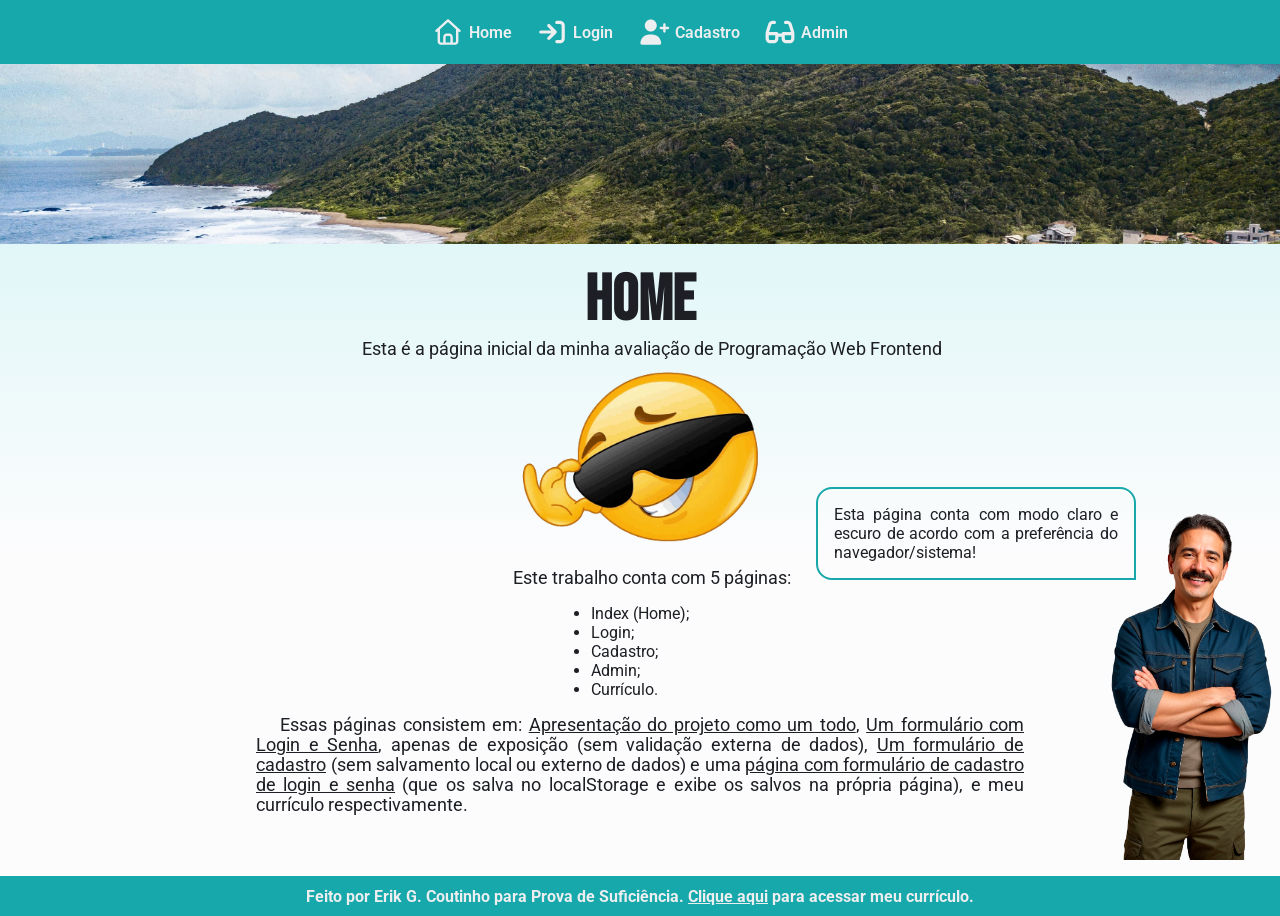
<file: index.html>
<!DOCTYPE html>
<html lang="pt-BR">
<head>
    <meta charset="UTF-8">
    <meta name="viewport" content="width=device-width, initial-scale=1.0">
    <title>Página Principal</title>
    <link rel="stylesheet" href="./style.css">
    <link rel="shortcut icon" href="./public/favicon.ico" type="image/x-icon">
    <script src="./index.js" type="module"></script>
</head>
<body>
    <header>
        <nav>
            <a href="#">
                <svg xmlns="http://www.w3.org/2000/svg" viewBox="0 0 640 640"><!--!Font Awesome Free v7.2.0 by @fontawesome - https://fontawesome.com License - https://fontawesome.com/license/free Copyright 2026 Fonticons, Inc.--><path d="M304 70.1C313.1 61.9 326.9 61.9 336 70.1L568 278.1C577.9 286.9 578.7 302.1 569.8 312C560.9 321.9 545.8 322.7 535.9 313.8L527.9 306.6L527.9 511.9C527.9 547.2 499.2 575.9 463.9 575.9L175.9 575.9C140.6 575.9 111.9 547.2 111.9 511.9L111.9 306.6L103.9 313.8C94 322.6 78.9 321.8 70 312C61.1 302.2 62 287 71.8 278.1L304 70.1zM320 120.2L160 263.7L160 512C160 520.8 167.2 528 176 528L224 528L224 424C224 384.2 256.2 352 296 352L344 352C383.8 352 416 384.2 416 424L416 528L464 528C472.8 528 480 520.8 480 512L480 263.7L320 120.3zM272 528L368 528L368 424C368 410.7 357.3 400 344 400L296 400C282.7 400 272 410.7 272 424L272 528z"/></svg>
                Home
            </a>
            <a href="./pages/login/login.html">
                <svg xmlns="http://www.w3.org/2000/svg" viewBox="0 0 640 640"><!--!Font Awesome Free v7.2.0 by @fontawesome - https://fontawesome.com License - https://fontawesome.com/license/free Copyright 2026 Fonticons, Inc.--><path d="M416 160L480 160C497.7 160 512 174.3 512 192L512 448C512 465.7 497.7 480 480 480L416 480C398.3 480 384 494.3 384 512C384 529.7 398.3 544 416 544L480 544C533 544 576 501 576 448L576 192C576 139 533 96 480 96L416 96C398.3 96 384 110.3 384 128C384 145.7 398.3 160 416 160zM406.6 342.6C419.1 330.1 419.1 309.8 406.6 297.3L278.6 169.3C266.1 156.8 245.8 156.8 233.3 169.3C220.8 181.8 220.8 202.1 233.3 214.6L306.7 288L96 288C78.3 288 64 302.3 64 320C64 337.7 78.3 352 96 352L306.7 352L233.3 425.4C220.8 437.9 220.8 458.2 233.3 470.7C245.8 483.2 266.1 483.2 278.6 470.7L406.6 342.7z"/></svg>
                Login
            </a>
            <a href="./pages/cadastro/cadastro.html">
                <svg xmlns="http://www.w3.org/2000/svg" viewBox="0 0 640 640"><!--!Font Awesome Free v7.2.0 by @fontawesome - https://fontawesome.com License - https://fontawesome.com/license/free Copyright 2026 Fonticons, Inc.--><path d="M285.7 368C384.2 368 464 447.8 464 546.3C464 562.7 450.7 576 434.3 576L77.7 576C61.3 576 48 562.7 48 546.3C48 447.8 127.8 368 226.3 368L285.7 368zM528 144C541.3 144 552 154.7 552 168L552 216L600 216C613.3 216 624 226.7 624 240C624 253.3 613.3 264 600 264L552 264L552 312C552 325.3 541.3 336 528 336C514.7 336 504 325.3 504 312L504 264L456 264C442.7 264 432 253.3 432 240C432 226.7 442.7 216 456 216L504 216L504 168C504 154.7 514.7 144 528 144zM256 312C189.7 312 136 258.3 136 192C136 125.7 189.7 72 256 72C322.3 72 376 125.7 376 192C376 258.3 322.3 312 256 312z"/></svg>
                Cadastro
            </a>
            <a href="./pages/admin/admin.html">
                <svg xmlns="http://www.w3.org/2000/svg" viewBox="0 0 640 640"><!--!Font Awesome Free v7.2.0 by @fontawesome - https://fontawesome.com License - https://fontawesome.com/license/free Copyright 2026 Fonticons, Inc.--><path d="M175.3 160C161.3 160 148.8 169.2 144.7 182.6L102.4 320L256 320C273.7 320 288 334.3 288 352L352 352C352 334.3 366.3 320 384 320L537.6 320L495.3 182.6C491.2 169.2 478.8 160 464.7 160L432 160C414.3 160 400 145.7 400 128C400 110.3 414.3 96 432 96L464.7 96C506.8 96 544.1 123.5 556.5 163.8L601.9 311.3C606 324.5 608 338.2 608 352L608 448C608 501 565 544 512 544L448 544C395 544 352 501 352 448L352 416L288 416L288 448C288 501 245 544 192 544L128 544C75 544 32 501 32 448L32 352C32 338.2 34.1 324.5 38.1 311.3L83.5 163.8C95.9 123.5 133.1 96 175.3 96L208 96C225.7 96 240 110.3 240 128C240 145.7 225.7 160 208 160L175.3 160zM96 384L96 448C96 465.7 110.3 480 128 480L192 480C209.7 480 224 465.7 224 448L224 384L96 384zM512 480C529.7 480 544 465.7 544 448L544 384L416 384L416 448C416 465.7 430.3 480 448 480L512 480z"/></svg>
                Admin
            </a>
        </nav>
    </header>
    <img src="./public/paisagem_pexels.jpg" alt="Paisagem Natural que compõe um belo visual de página" id="landscape">
    <main>
        <h1>Home</h1>
        <p>
            Esta é a página inicial da minha avaliação de Programação Web Frontend
        </p>
        <img src="./public/emoji.webp" alt="Emoji de óculos escuros" id="emoji"/>
        <span id="darkmode_insight">
            Esta página conta com modo claro e escuro de acordo com a
            preferência do navegador/sistema!
        </span>
        <p>
            Este trabalho conta com 5 páginas:
        </p>
        <ul>
            <li>Index (Home);</li>
            <li>Login;</li>
            <li>Cadastro;</li>
            <li>Admin;</li>
            <li>Currículo.</li>
        </ul>
        <p>
            Essas páginas consistem em: <abbr title="Index (home)">Apresentação do projeto como um todo</abbr>, <abbr title="Login">Um formulário com Login e Senha</abbr>,
            apenas de exposição (sem validação externa de dados), <abbr title="Cadastro">Um formulário de cadastro</abbr> (sem salvamento local ou externo de dados) e uma
            <abbr title="Admin">página com formulário de cadastro de login e senha</abbr> (que os salva no localStorage e exibe os salvos na própria página), e meu currículo
            respectivamente.
            
        </p>
    </main>
    <img src="./public/guy_with_arms_crossed.png" alt="Homem de Braços Cruzados" id="guy_with_arms_crossed"/>
    <footer>
        <span>Feito por Erik G. Coutinho para Prova de Suficiência. <a href="./pages/curriculo/curriculo.html">Clique aqui</a> para acessar meu currículo.</span>
    </footer>
</body>
</html>
</file>
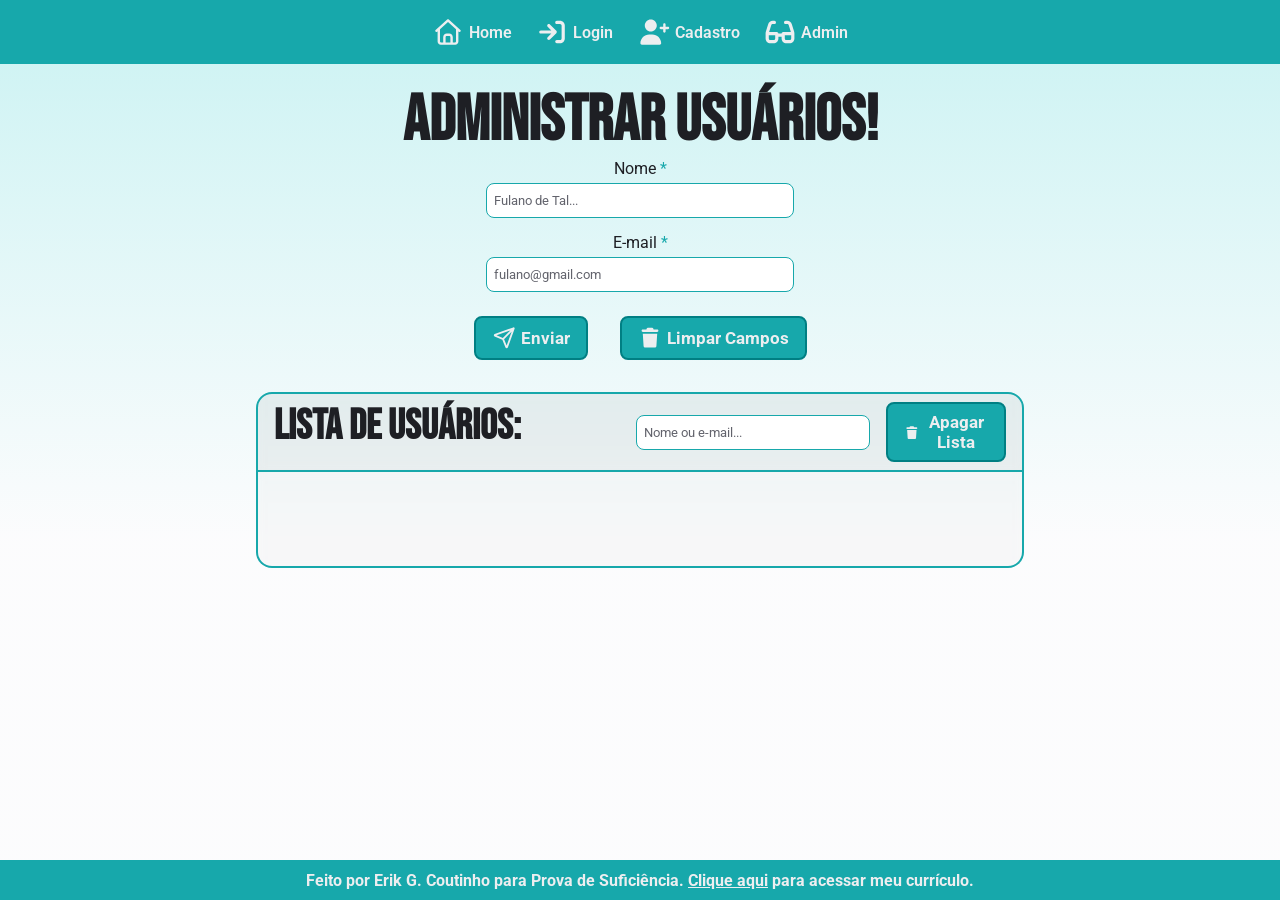
<file: pages/admin/admin.html>
<!DOCTYPE html>
<html lang="pt-BR">
<head>
    <meta charset="UTF-8">
    <meta name="viewport" content="width=device-width, initial-scale=1.0">
    <title>Admin</title>
    <link rel="stylesheet" href="./admin.css">
    <link rel="shortcut icon" href="../../public/favicon.ico" type="image/x-icon">
    <script type="module" src="./admin.js" defer></script>
</head>
<body>
    <header>
        <nav>
            <a href="../../index.html">
                <svg xmlns="http://www.w3.org/2000/svg" viewBox="0 0 640 640"><!--!Font Awesome Free v7.2.0 by @fontawesome - https://fontawesome.com License - https://fontawesome.com/license/free Copyright 2026 Fonticons, Inc.--><path d="M304 70.1C313.1 61.9 326.9 61.9 336 70.1L568 278.1C577.9 286.9 578.7 302.1 569.8 312C560.9 321.9 545.8 322.7 535.9 313.8L527.9 306.6L527.9 511.9C527.9 547.2 499.2 575.9 463.9 575.9L175.9 575.9C140.6 575.9 111.9 547.2 111.9 511.9L111.9 306.6L103.9 313.8C94 322.6 78.9 321.8 70 312C61.1 302.2 62 287 71.8 278.1L304 70.1zM320 120.2L160 263.7L160 512C160 520.8 167.2 528 176 528L224 528L224 424C224 384.2 256.2 352 296 352L344 352C383.8 352 416 384.2 416 424L416 528L464 528C472.8 528 480 520.8 480 512L480 263.7L320 120.3zM272 528L368 528L368 424C368 410.7 357.3 400 344 400L296 400C282.7 400 272 410.7 272 424L272 528z"/></svg>
                Home
            </a>
            <a href="../login/login.html">
                <svg xmlns="http://www.w3.org/2000/svg" viewBox="0 0 640 640"><!--!Font Awesome Free v7.2.0 by @fontawesome - https://fontawesome.com License - https://fontawesome.com/license/free Copyright 2026 Fonticons, Inc.--><path d="M416 160L480 160C497.7 160 512 174.3 512 192L512 448C512 465.7 497.7 480 480 480L416 480C398.3 480 384 494.3 384 512C384 529.7 398.3 544 416 544L480 544C533 544 576 501 576 448L576 192C576 139 533 96 480 96L416 96C398.3 96 384 110.3 384 128C384 145.7 398.3 160 416 160zM406.6 342.6C419.1 330.1 419.1 309.8 406.6 297.3L278.6 169.3C266.1 156.8 245.8 156.8 233.3 169.3C220.8 181.8 220.8 202.1 233.3 214.6L306.7 288L96 288C78.3 288 64 302.3 64 320C64 337.7 78.3 352 96 352L306.7 352L233.3 425.4C220.8 437.9 220.8 458.2 233.3 470.7C245.8 483.2 266.1 483.2 278.6 470.7L406.6 342.7z"/></svg>
                Login
            </a>
            <a href="../cadastro/cadastro.html">
                <svg xmlns="http://www.w3.org/2000/svg" viewBox="0 0 640 640"><!--!Font Awesome Free v7.2.0 by @fontawesome - https://fontawesome.com License - https://fontawesome.com/license/free Copyright 2026 Fonticons, Inc.--><path d="M285.7 368C384.2 368 464 447.8 464 546.3C464 562.7 450.7 576 434.3 576L77.7 576C61.3 576 48 562.7 48 546.3C48 447.8 127.8 368 226.3 368L285.7 368zM528 144C541.3 144 552 154.7 552 168L552 216L600 216C613.3 216 624 226.7 624 240C624 253.3 613.3 264 600 264L552 264L552 312C552 325.3 541.3 336 528 336C514.7 336 504 325.3 504 312L504 264L456 264C442.7 264 432 253.3 432 240C432 226.7 442.7 216 456 216L504 216L504 168C504 154.7 514.7 144 528 144zM256 312C189.7 312 136 258.3 136 192C136 125.7 189.7 72 256 72C322.3 72 376 125.7 376 192C376 258.3 322.3 312 256 312z"/></svg>
                Cadastro
            </a>
            <a href="#">
                <svg xmlns="http://www.w3.org/2000/svg" viewBox="0 0 640 640"><!--!Font Awesome Free v7.2.0 by @fontawesome - https://fontawesome.com License - https://fontawesome.com/license/free Copyright 2026 Fonticons, Inc.--><path d="M175.3 160C161.3 160 148.8 169.2 144.7 182.6L102.4 320L256 320C273.7 320 288 334.3 288 352L352 352C352 334.3 366.3 320 384 320L537.6 320L495.3 182.6C491.2 169.2 478.8 160 464.7 160L432 160C414.3 160 400 145.7 400 128C400 110.3 414.3 96 432 96L464.7 96C506.8 96 544.1 123.5 556.5 163.8L601.9 311.3C606 324.5 608 338.2 608 352L608 448C608 501 565 544 512 544L448 544C395 544 352 501 352 448L352 416L288 416L288 448C288 501 245 544 192 544L128 544C75 544 32 501 32 448L32 352C32 338.2 34.1 324.5 38.1 311.3L83.5 163.8C95.9 123.5 133.1 96 175.3 96L208 96C225.7 96 240 110.3 240 128C240 145.7 225.7 160 208 160L175.3 160zM96 384L96 448C96 465.7 110.3 480 128 480L192 480C209.7 480 224 465.7 224 448L224 384L96 384zM512 480C529.7 480 544 465.7 544 448L544 384L416 384L416 448C416 465.7 430.3 480 448 480L512 480z"/></svg>
                Admin
            </a>
        </nav>
    </header>
    <main>
        <h1>Administrar Usuários!</h1>
        <form id="form_cadastro">
            <label for="nome">Nome</label>
            <input type="text" name="nome" id="nome" placeholder="Fulano de Tal..." required>

            <label for="email">E-mail</label>
            <input type="email" name="email" id="email" placeholder="fulano@gmail.com" required>

        </form>
        <div id="botoes">
            <button id="enviar" type="submit" form="form_cadastro">
                <svg xmlns="http://www.w3.org/2000/svg" viewBox="0 0 640 640"><!--!Font Awesome Free v7.2.0 by @fontawesome - https://fontawesome.com License - https://fontawesome.com/license/free Copyright 2026 Fonticons, Inc.--><path d="M322.5 351.7L523.4 150.9L391 520.3L322.5 351.7zM489.4 117L288.6 317.8L120 249.3L489.4 117zM70.1 280.8L275.9 364.4L359.5 570.2C364.8 583.3 377.6 591.9 391.8 591.9C406.5 591.9 419.6 582.7 424.6 568.8L602.6 72C606.1 62.2 603.6 51.4 596.3 44C589 36.6 578.1 34.2 568.3 37.7L71.4 215.7C57.5 220.7 48.3 233.8 48.3 248.5C48.3 262.7 56.9 275.5 70 280.8z"/></svg>
                Enviar
            </button>
            <button id="limpar" type="reset" form="form_cadastro">
                <svg xmlns="http://www.w3.org/2000/svg" viewBox="0 0 640 640"><!--!Font Awesome Free v7.2.0 by @fontawesome - https://fontawesome.com License - https://fontawesome.com/license/free Copyright 2026 Fonticons, Inc.--><path d="M232.7 69.9L224 96L128 96C110.3 96 96 110.3 96 128C96 145.7 110.3 160 128 160L512 160C529.7 160 544 145.7 544 128C544 110.3 529.7 96 512 96L416 96L407.3 69.9C402.9 56.8 390.7 48 376.9 48L263.1 48C249.3 48 237.1 56.8 232.7 69.9zM512 208L128 208L149.1 531.1C150.7 556.4 171.7 576 197 576L443 576C468.3 576 489.3 556.4 490.9 531.1L512 208z"/></svg>
                Limpar Campos</button>
        </div>
        <section id="wrapper_lista_usuarios">
            <div id="titulo">
                <h2>Lista de Usuários:</h2>
                <div id="input">
                    <input type="text" placeholder="Nome ou e-mail..." id="inputPesquisa">
                    <button id="limparLocalStorage">
                        <svg xmlns="http://www.w3.org/2000/svg" viewBox="0 0 640 640"><!--!Font Awesome Free v7.2.0 by @fontawesome - https://fontawesome.com License - https://fontawesome.com/license/free Copyright 2026 Fonticons, Inc.--><path d="M232.7 69.9L224 96L128 96C110.3 96 96 110.3 96 128C96 145.7 110.3 160 128 160L512 160C529.7 160 544 145.7 544 128C544 110.3 529.7 96 512 96L416 96L407.3 69.9C402.9 56.8 390.7 48 376.9 48L263.1 48C249.3 48 237.1 56.8 232.7 69.9zM512 208L128 208L149.1 531.1C150.7 556.4 171.7 576 197 576L443 576C468.3 576 489.3 556.4 490.9 531.1L512 208z"/></svg>
                        Apagar Lista
                    </button>
                </div>
            </div>
            <div id="dados">
                <!-- Template de Como está sendo Esperado o Card Aqui Dentro
                <div class="card">
                    <div class="card-data">
                        <b>Nome</b>
                        <span>(email@exemplo.com)</span>
                        <span>Inserio em: DD/MM/YYYY</span>
                    </div>
                    <button>
                        <svg />
                        Apagar Usuário
                    </button>
                </div>
                -->
            </div>
        </section>
    </main>
    <footer>
        <span>Feito por Erik G. Coutinho para Prova de Suficiência. <a href="../curriculo/curriculo.html">Clique aqui</a> para acessar meu currículo.</span>
    </footer>
</body>
</html>
</file>
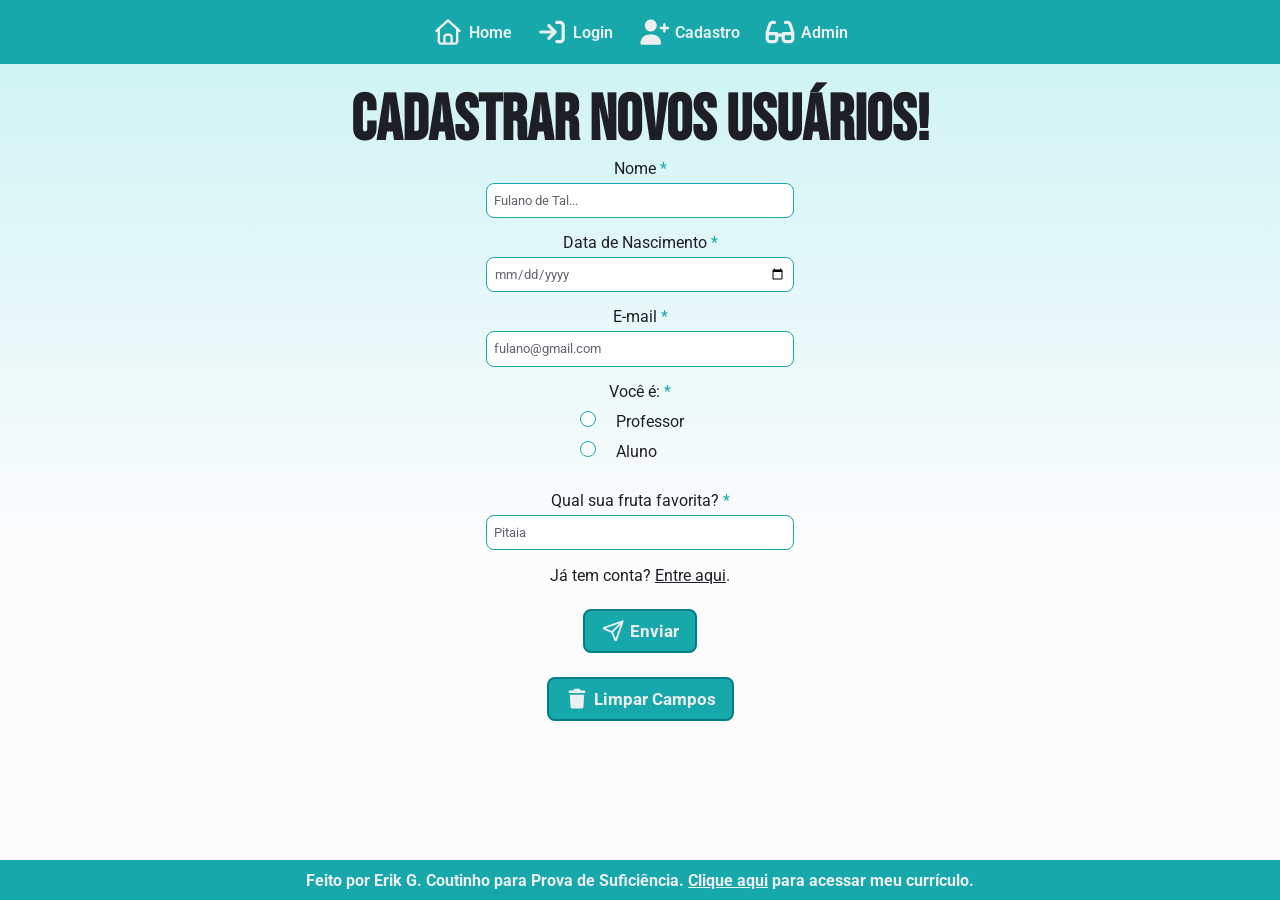
<file: pages/cadastro/cadastro.html>
<!DOCTYPE html>
<html lang="pt-BR">
<head>
    <meta charset="UTF-8">
    <meta name="viewport" content="width=device-width, initial-scale=1.0">
    <title>Cadastro</title>
    <link rel="stylesheet" href="./cadastro.css">
    <link rel="shortcut icon" href="../../public/favicon.ico" type="image/x-icon">
    <script type="module" src="./cadastro.js" defer></script>
</head>
<body>
    <header>
        <nav>
            <a href="../../index.html">
                <svg xmlns="http://www.w3.org/2000/svg" viewBox="0 0 640 640"><!--!Font Awesome Free v7.2.0 by @fontawesome - https://fontawesome.com License - https://fontawesome.com/license/free Copyright 2026 Fonticons, Inc.--><path d="M304 70.1C313.1 61.9 326.9 61.9 336 70.1L568 278.1C577.9 286.9 578.7 302.1 569.8 312C560.9 321.9 545.8 322.7 535.9 313.8L527.9 306.6L527.9 511.9C527.9 547.2 499.2 575.9 463.9 575.9L175.9 575.9C140.6 575.9 111.9 547.2 111.9 511.9L111.9 306.6L103.9 313.8C94 322.6 78.9 321.8 70 312C61.1 302.2 62 287 71.8 278.1L304 70.1zM320 120.2L160 263.7L160 512C160 520.8 167.2 528 176 528L224 528L224 424C224 384.2 256.2 352 296 352L344 352C383.8 352 416 384.2 416 424L416 528L464 528C472.8 528 480 520.8 480 512L480 263.7L320 120.3zM272 528L368 528L368 424C368 410.7 357.3 400 344 400L296 400C282.7 400 272 410.7 272 424L272 528z"/></svg>
                Home
            </a>
            <a href="../login/login.html">
                <svg xmlns="http://www.w3.org/2000/svg" viewBox="0 0 640 640"><!--!Font Awesome Free v7.2.0 by @fontawesome - https://fontawesome.com License - https://fontawesome.com/license/free Copyright 2026 Fonticons, Inc.--><path d="M416 160L480 160C497.7 160 512 174.3 512 192L512 448C512 465.7 497.7 480 480 480L416 480C398.3 480 384 494.3 384 512C384 529.7 398.3 544 416 544L480 544C533 544 576 501 576 448L576 192C576 139 533 96 480 96L416 96C398.3 96 384 110.3 384 128C384 145.7 398.3 160 416 160zM406.6 342.6C419.1 330.1 419.1 309.8 406.6 297.3L278.6 169.3C266.1 156.8 245.8 156.8 233.3 169.3C220.8 181.8 220.8 202.1 233.3 214.6L306.7 288L96 288C78.3 288 64 302.3 64 320C64 337.7 78.3 352 96 352L306.7 352L233.3 425.4C220.8 437.9 220.8 458.2 233.3 470.7C245.8 483.2 266.1 483.2 278.6 470.7L406.6 342.7z"/></svg>
                Login
            </a>
            <a href="#">
                <svg xmlns="http://www.w3.org/2000/svg" viewBox="0 0 640 640"><!--!Font Awesome Free v7.2.0 by @fontawesome - https://fontawesome.com License - https://fontawesome.com/license/free Copyright 2026 Fonticons, Inc.--><path d="M285.7 368C384.2 368 464 447.8 464 546.3C464 562.7 450.7 576 434.3 576L77.7 576C61.3 576 48 562.7 48 546.3C48 447.8 127.8 368 226.3 368L285.7 368zM528 144C541.3 144 552 154.7 552 168L552 216L600 216C613.3 216 624 226.7 624 240C624 253.3 613.3 264 600 264L552 264L552 312C552 325.3 541.3 336 528 336C514.7 336 504 325.3 504 312L504 264L456 264C442.7 264 432 253.3 432 240C432 226.7 442.7 216 456 216L504 216L504 168C504 154.7 514.7 144 528 144zM256 312C189.7 312 136 258.3 136 192C136 125.7 189.7 72 256 72C322.3 72 376 125.7 376 192C376 258.3 322.3 312 256 312z"/></svg>
                Cadastro
            </a>
            <a href="../admin/admin.html">
                <svg xmlns="http://www.w3.org/2000/svg" viewBox="0 0 640 640"><!--!Font Awesome Free v7.2.0 by @fontawesome - https://fontawesome.com License - https://fontawesome.com/license/free Copyright 2026 Fonticons, Inc.--><path d="M175.3 160C161.3 160 148.8 169.2 144.7 182.6L102.4 320L256 320C273.7 320 288 334.3 288 352L352 352C352 334.3 366.3 320 384 320L537.6 320L495.3 182.6C491.2 169.2 478.8 160 464.7 160L432 160C414.3 160 400 145.7 400 128C400 110.3 414.3 96 432 96L464.7 96C506.8 96 544.1 123.5 556.5 163.8L601.9 311.3C606 324.5 608 338.2 608 352L608 448C608 501 565 544 512 544L448 544C395 544 352 501 352 448L352 416L288 416L288 448C288 501 245 544 192 544L128 544C75 544 32 501 32 448L32 352C32 338.2 34.1 324.5 38.1 311.3L83.5 163.8C95.9 123.5 133.1 96 175.3 96L208 96C225.7 96 240 110.3 240 128C240 145.7 225.7 160 208 160L175.3 160zM96 384L96 448C96 465.7 110.3 480 128 480L192 480C209.7 480 224 465.7 224 448L224 384L96 384zM512 480C529.7 480 544 465.7 544 448L544 384L416 384L416 448C416 465.7 430.3 480 448 480L512 480z"/></svg>
                Admin
            </a>
        </nav>
    </header>
    <main>
        <h1>Cadastrar novos Usuários!</h1>
        <form id="form_cadastro">
            <label for="nome">Nome</label>
            <input type="text" name="nome" id="nome" placeholder="Fulano de Tal..." required>

            <label for="data_nasc">Data de Nascimento</label>
            <input type="date" name="birth_date" id="data_nasc" required>

            <label for="email">E-mail</label>
            <input type="email" name="email" id="email" placeholder="fulano@gmail.com" required>

            <div id="radio-buttons">
                <span>Você é:</span>
                <div class="radio-button-option">
                    <input type="radio" name="tipo_cadastro" id="prof" >
                    <label for="prof">Professor</label>
                </div>
                <div class="radio-button-option">
                    <input type="radio" name="tipo_cadastro" id="aluno" required>
                    <label for="aluno">Aluno</label>
                </div>
            </div>
            <label for="fruta">Qual sua fruta favorita?</label>
            <input type="text" name="fruta" id="fruta" placeholder="Pitaia" required>
        </form>
        <span>Já tem conta? <a href="../login/login.html">Entre aqui</a>.</span>
        <button id="enviar" form="form_cadastro" type="submit">
            <svg xmlns="http://www.w3.org/2000/svg" viewBox="0 0 640 640"><!--!Font Awesome Free v7.2.0 by @fontawesome - https://fontawesome.com License - https://fontawesome.com/license/free Copyright 2026 Fonticons, Inc.--><path d="M322.5 351.7L523.4 150.9L391 520.3L322.5 351.7zM489.4 117L288.6 317.8L120 249.3L489.4 117zM70.1 280.8L275.9 364.4L359.5 570.2C364.8 583.3 377.6 591.9 391.8 591.9C406.5 591.9 419.6 582.7 424.6 568.8L602.6 72C606.1 62.2 603.6 51.4 596.3 44C589 36.6 578.1 34.2 568.3 37.7L71.4 215.7C57.5 220.7 48.3 233.8 48.3 248.5C48.3 262.7 56.9 275.5 70 280.8z"/></svg>
            Enviar
        </button>
        <button id="limpar" type="reset" form="form_cadastro">
            <svg xmlns="http://www.w3.org/2000/svg" viewBox="0 0 640 640"><!--!Font Awesome Free v7.2.0 by @fontawesome - https://fontawesome.com License - https://fontawesome.com/license/free Copyright 2026 Fonticons, Inc.--><path d="M232.7 69.9L224 96L128 96C110.3 96 96 110.3 96 128C96 145.7 110.3 160 128 160L512 160C529.7 160 544 145.7 544 128C544 110.3 529.7 96 512 96L416 96L407.3 69.9C402.9 56.8 390.7 48 376.9 48L263.1 48C249.3 48 237.1 56.8 232.7 69.9zM512 208L128 208L149.1 531.1C150.7 556.4 171.7 576 197 576L443 576C468.3 576 489.3 556.4 490.9 531.1L512 208z"/></svg>
            Limpar Campos</button>
    </main>
    <footer>
        <span>Feito por Erik G. Coutinho para Prova de Suficiência. <a href="../curriculo/curriculo.html">Clique aqui</a> para acessar meu currículo.</span>
    </footer>
</body>
</html>
</file>
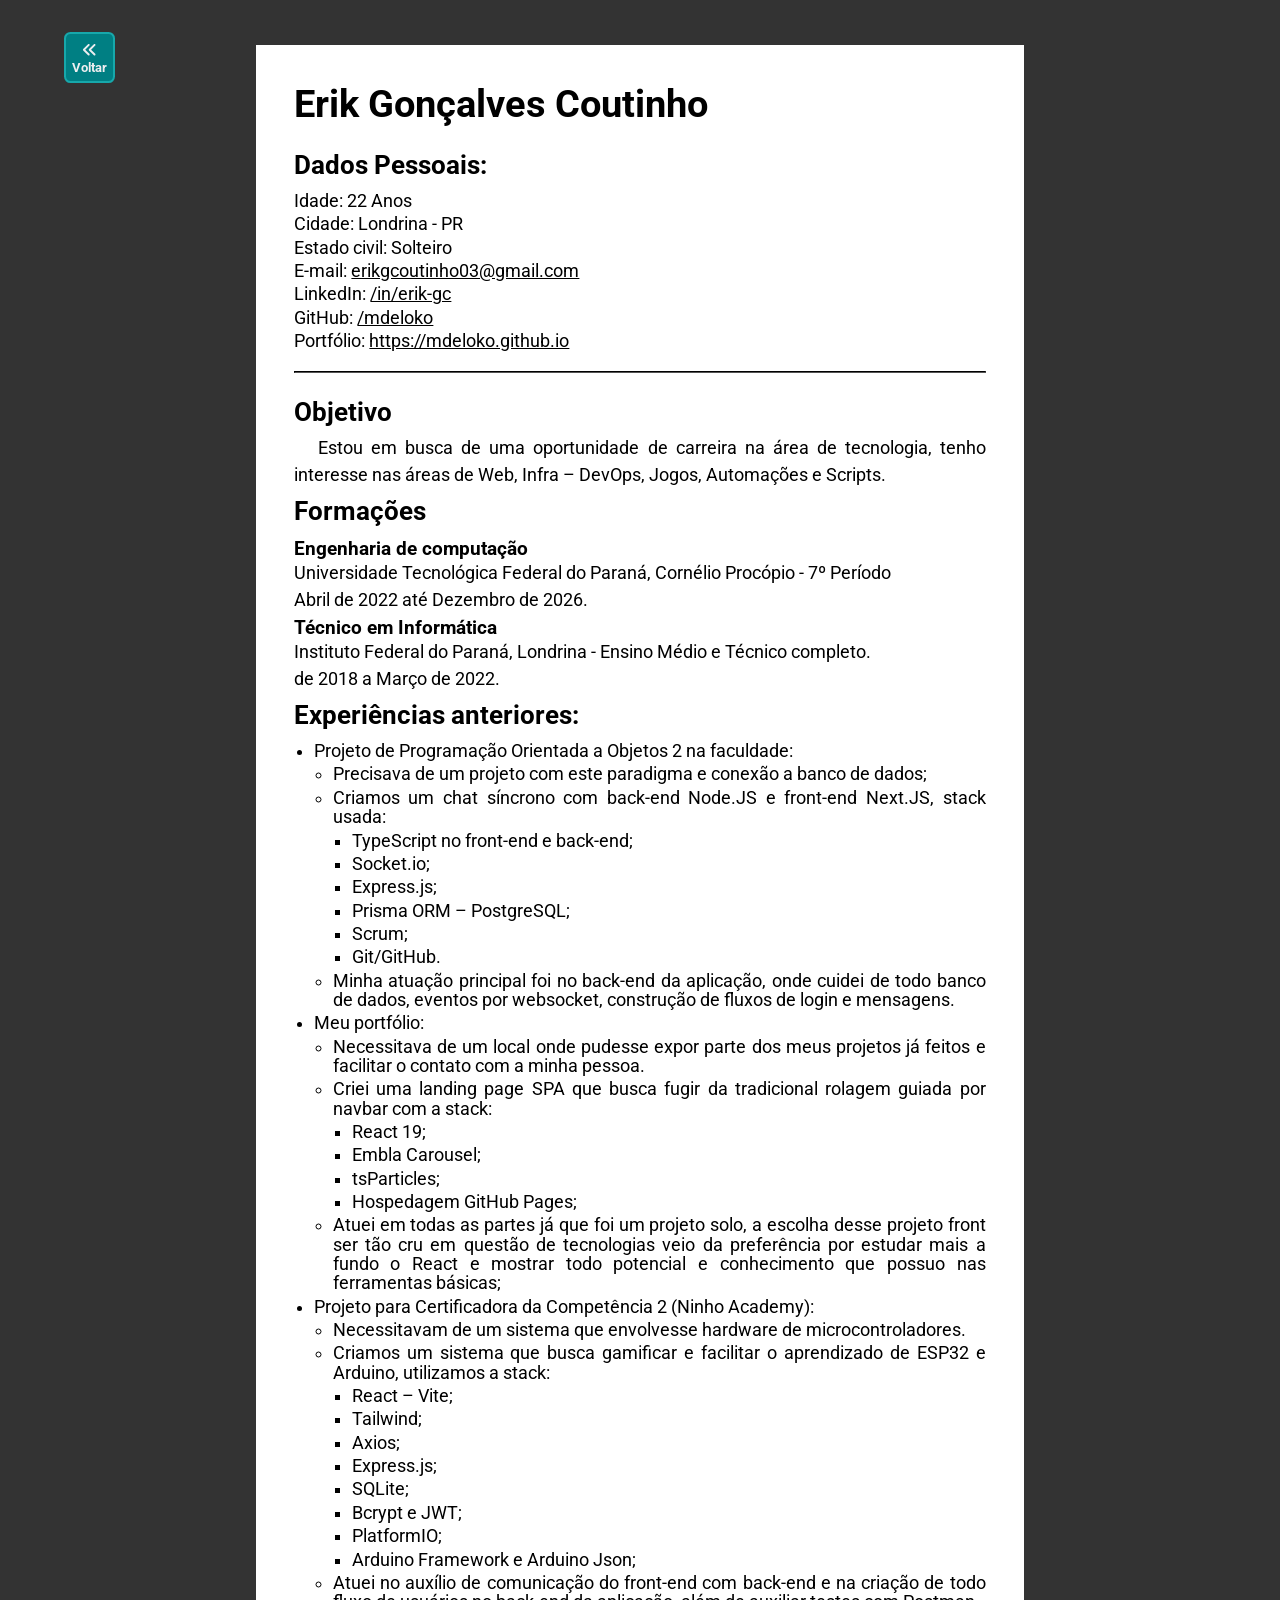
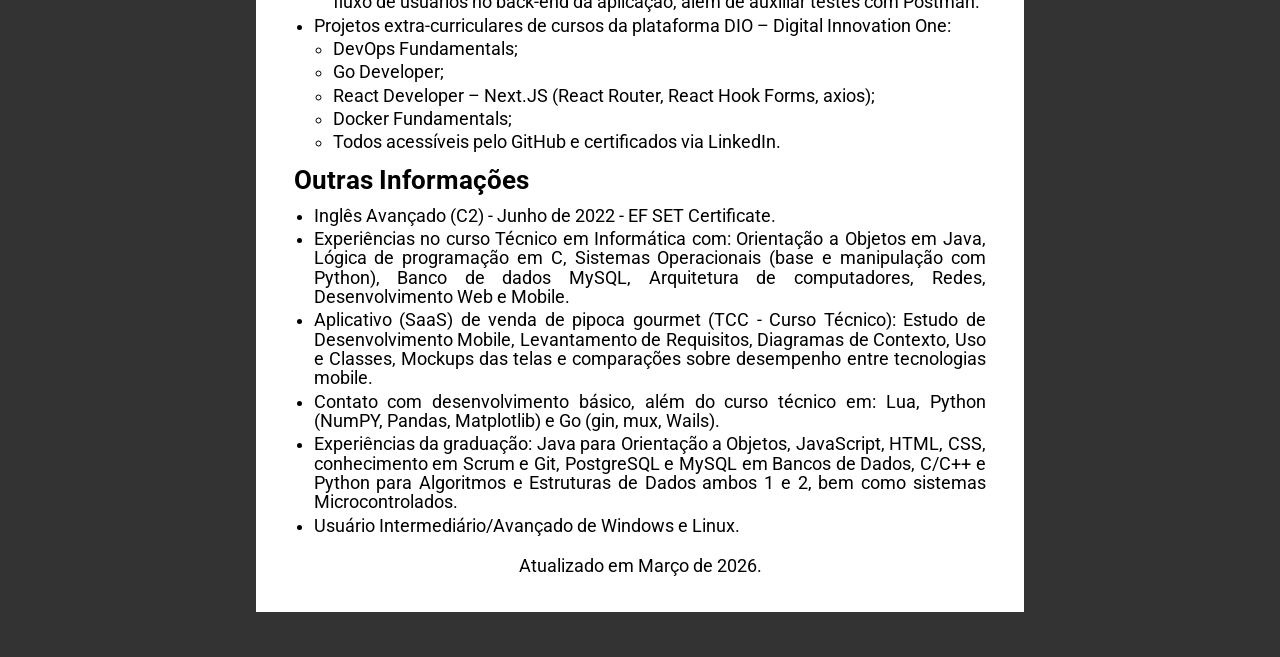
<file: pages/curriculo/curriculo.html>
<!DOCTYPE html>
<html lang="pt-BR">
<head>
    <meta charset="UTF-8">
    <meta name="viewport" content="width=device-width, initial-scale=1.0">
    <title>Currículo</title>
    <link rel="shortcut icon" href="../../public/favicon.ico" type="image/x-icon">
    <link rel="stylesheet" href="curriculo.css">
    <script type="module" src="curriculo.js"></script>
</head>
<body>
    <button id="botao_voltar"><svg xmlns="http://www.w3.org/2000/svg" viewBox="0 0 640 640"><!--!Font Awesome Free v7.2.0 by @fontawesome - https://fontawesome.com License - https://fontawesome.com/license/free Copyright 2026 Fonticons, Inc.--><path d="M105.4 297.4C92.9 309.9 92.9 330.2 105.4 342.7L265.4 502.7C277.9 515.2 298.2 515.2 310.7 502.7C323.2 490.2 323.2 469.9 310.7 457.4L173.3 320L310.6 182.6C323.1 170.1 323.1 149.8 310.6 137.3C298.1 124.8 277.8 124.8 265.3 137.3L105.3 297.3zM457.4 137.4L297.4 297.4C284.9 309.9 284.9 330.2 297.4 342.7L457.4 502.7C469.9 515.2 490.2 515.2 502.7 502.7C515.2 490.2 515.2 469.9 502.7 457.4L365.3 320L502.6 182.6C515.1 170.1 515.1 149.8 502.6 137.3C490.1 124.8 469.8 124.8 457.3 137.3z"/></svg>
    Voltar
    </button>
    <main>
        <h1>Erik Gonçalves Coutinho</h1>
        <h2>Dados Pessoais:</h2>
        <ul id="ul_dados_pessoais">
            <li>Idade: 22 Anos</li>
            <li>Cidade: Londrina - PR</li>
            <li>Estado civil: Solteiro</li>
            <li>E-mail: <a href="mailto:erikgcoutinho03@gmail.com" target="_blank">erikgcoutinho03@gmail.com</a></li>
            <li>LinkedIn: <a href="https://linkedin.com/in/erik-gc" rel="noopener noreferrer" target="_blank">/in/erik-gc</a></li>
            <li>GitHub: <a href="https://github.com/mdeloko" target="_blank">/mdeloko</a></li>
            <li>Portfólio: <a href="https://mdeloko.github.io" target="_blank">https://mdeloko.github.io</a></li>
        </ul>
        <hr>
        <h2>Objetivo</h2>
        <p>
            Estou em busca de uma oportunidade de carreira na área de tecnologia, tenho interesse
            nas áreas de Web, Infra – DevOps, Jogos, Automações e Scripts.
        </p>
        <h2>Formações</h2>
        <h3>Engenharia de computação</h3>
        <p class="descricao_formacoes">
            Universidade Tecnológica Federal do Paraná, Cornélio Procópio - 7º Período <br>
            Abril de 2022 até Dezembro de 2026.
        </p>
        <h3>Técnico em Informática</h3>
        <p class="descricao_formacoes">
            Instituto Federal do Paraná, Londrina - Ensino Médio e Técnico completo. <br>
            de 2018 a Março de 2022.
        </p>
        <h2>Experiências anteriores:</h2>
        <ul class="ul1">
            <li>Projeto de Programação Orientada a Objetos 2 na faculdade:</li>
            <ul class="ul2">
                <li>Precisava de um projeto com este paradigma e conexão a banco de dados;</li>
                <li>Criamos um chat síncrono com back-end Node.JS e front-end Next.JS, stack usada:</li>
                <ul class="ul3">
                    <li>TypeScript no front-end e back-end;</li>
                    <li>Socket.io;</li>
                    <li>Express.js;</li>
                    <li>Prisma ORM – PostgreSQL;</li>
                    <li>Scrum;</li>
                    <li>Git/GitHub.</li>
                </ul>
                <li>Minha atuação principal foi no back-end da aplicação, onde cuidei de todo banco de dados, eventos por websocket, construção de fluxos de login e mensagens.</li>
            </ul>
            <li>Meu portfólio:</li>
            <ul class="ul2">
                <li>Necessitava de um local onde pudesse expor parte dos meus projetos já feitos e facilitar o contato com a minha pessoa.</li>
                <li>Criei  uma  landing  page  SPA  que  busca  fugir  da  tradicional rolagem guiada por navbar com a stack:</li>
                <ul class="ul3">
                    <li>React 19;</li>
                    <li>Embla Carousel;</li>
                    <li>tsParticles;</li>
                    <li>Hospedagem GitHub Pages;</li>
                </ul>
                <li>Atuei em todas as partes já que foi um projeto solo, a escolha desse projeto front ser tão cru em questão de tecnologias veio da preferência por estudar mais a fundo o  React  e  mostrar  todo  potencial  e  conhecimento  que  possuo  nas  ferramentas básicas;</li>
            </ul>
            <li>Projeto para Certificadora da Competência 2 (Ninho Academy):</li>
            <ul class="ul2">
                <li>Necessitavam de um sistema que envolvesse hardware de microcontroladores.</li>
                <li>Criamos  um  sistema  que  busca  gamificar  e  facilitar o aprendizado de ESP32 e Arduino, utilizamos a stack:</li>
                <ul class="ul3">
                    <li>React – Vite;</li>
                    <li>Tailwind;</li>
                    <li>Axios;</li>
                    <li>Express.js;</li>
                    <li>SQLite;</li>
                    <li>Bcrypt e JWT;</li>
                    <li>PlatformIO;</li>
                    <li>Arduino Framework e Arduino Json;</li>
                </ul>
                <li>Atuei no auxílio de comunicação do front-end com back-end e na criação de todo fluxo de usuários no back-end da aplicação, além de auxiliar testes com Postman.</li>
            </ul>
            <li>Projetos extra-curriculares de cursos da plataforma DIO – Digital Innovation One:</li>
            <ul class="ul2">
                <li>DevOps Fundamentals;</li>
                <li>Go Developer;</li>
                <li>React Developer – Next.JS (React Router, React Hook Forms, axios);</li>
                <li>Docker Fundamentals;</li>
                <li>Todos acessíveis pelo GitHub e certificados via LinkedIn.</li>
            </ul>
        </ul>

        <h2>Outras Informações</h2>
        <ul class="ul1">
            <li>Inglês Avançado (C2) - Junho de 2022 - EF SET Certificate.</li>
            <li>Experiências  no  curso  Técnico  em  Informática  com:  Orientação  a  Objetos em Java, Lógica  de  programação  em  C,  Sistemas  Operacionais  (base  e  manipulação  com Python),  Banco  de  dados  MySQL,  Arquitetura  de  computadores,  Redes, Desenvolvimento Web e Mobile.</li>
            <li>Aplicativo  (SaaS)  de  venda  de  pipoca  gourmet  (TCC  -  Curso  Técnico):  Estudo  de Desenvolvimento Mobile, Levantamento de Requisitos, Diagramas de Contexto, Uso e Classes,  Mockups  das  telas  e  comparações  sobre  desempenho  entre  tecnologias mobile.</li>
            <li>Contato com desenvolvimento básico, além do curso técnico em: Lua, Python (NumPY, Pandas, Matplotlib) e Go (gin, mux, Wails).</li>
            <li>Experiências da graduação: Java para Orientação a Objetos, JavaScript, HTML, CSS, conhecimento em Scrum e Git, PostgreSQL e MySQL em Bancos de Dados, C/C++ e Python  para  Algoritmos  e  Estruturas  de  Dados  ambos  1  e  2,  bem  como  sistemas Microcontrolados.</li>
            <li>Usuário Intermediário/Avançado de Windows e Linux.</li>
        </ul>

        <span>Atualizado em Março de 2026.</span>
    </main>
</body>
</html>
</file>
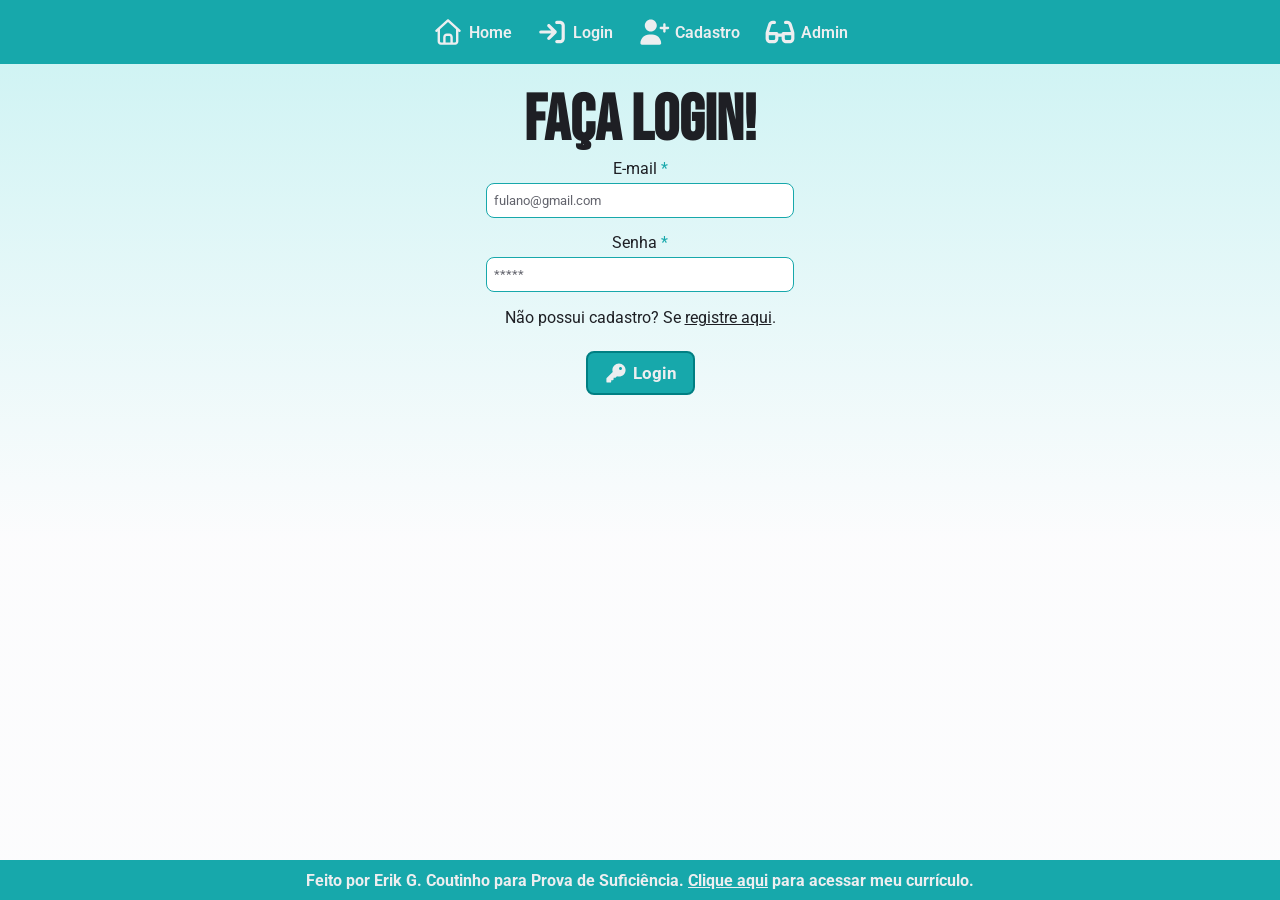
<file: pages/login/login.html>
<!DOCTYPE html>
<html lang="pt-BR">
<head>
    <meta charset="UTF-8">
    <meta name="viewport" content="width=device-width, initial-scale=1.0">
    <title>Login</title>
    <link rel="stylesheet" href="./login.css">
    <link rel="shortcut icon" href="../../public/favicon.ico" type="image/x-icon">
    <script src="./login.js" type="module"></script>
</head>
<body>
    <header>
        <nav>
            <a href="../../index.html">
                <svg xmlns="http://www.w3.org/2000/svg" viewBox="0 0 640 640"><!--!Font Awesome Free v7.2.0 by @fontawesome - https://fontawesome.com License - https://fontawesome.com/license/free Copyright 2026 Fonticons, Inc.--><path d="M304 70.1C313.1 61.9 326.9 61.9 336 70.1L568 278.1C577.9 286.9 578.7 302.1 569.8 312C560.9 321.9 545.8 322.7 535.9 313.8L527.9 306.6L527.9 511.9C527.9 547.2 499.2 575.9 463.9 575.9L175.9 575.9C140.6 575.9 111.9 547.2 111.9 511.9L111.9 306.6L103.9 313.8C94 322.6 78.9 321.8 70 312C61.1 302.2 62 287 71.8 278.1L304 70.1zM320 120.2L160 263.7L160 512C160 520.8 167.2 528 176 528L224 528L224 424C224 384.2 256.2 352 296 352L344 352C383.8 352 416 384.2 416 424L416 528L464 528C472.8 528 480 520.8 480 512L480 263.7L320 120.3zM272 528L368 528L368 424C368 410.7 357.3 400 344 400L296 400C282.7 400 272 410.7 272 424L272 528z"/></svg>
                Home
            </a>
            <a href="#">
                <svg xmlns="http://www.w3.org/2000/svg" viewBox="0 0 640 640"><!--!Font Awesome Free v7.2.0 by @fontawesome - https://fontawesome.com License - https://fontawesome.com/license/free Copyright 2026 Fonticons, Inc.--><path d="M416 160L480 160C497.7 160 512 174.3 512 192L512 448C512 465.7 497.7 480 480 480L416 480C398.3 480 384 494.3 384 512C384 529.7 398.3 544 416 544L480 544C533 544 576 501 576 448L576 192C576 139 533 96 480 96L416 96C398.3 96 384 110.3 384 128C384 145.7 398.3 160 416 160zM406.6 342.6C419.1 330.1 419.1 309.8 406.6 297.3L278.6 169.3C266.1 156.8 245.8 156.8 233.3 169.3C220.8 181.8 220.8 202.1 233.3 214.6L306.7 288L96 288C78.3 288 64 302.3 64 320C64 337.7 78.3 352 96 352L306.7 352L233.3 425.4C220.8 437.9 220.8 458.2 233.3 470.7C245.8 483.2 266.1 483.2 278.6 470.7L406.6 342.7z"/></svg>
                Login
            </a>
            <a href="../cadastro/cadastro.html">
                <svg xmlns="http://www.w3.org/2000/svg" viewBox="0 0 640 640"><!--!Font Awesome Free v7.2.0 by @fontawesome - https://fontawesome.com License - https://fontawesome.com/license/free Copyright 2026 Fonticons, Inc.--><path d="M285.7 368C384.2 368 464 447.8 464 546.3C464 562.7 450.7 576 434.3 576L77.7 576C61.3 576 48 562.7 48 546.3C48 447.8 127.8 368 226.3 368L285.7 368zM528 144C541.3 144 552 154.7 552 168L552 216L600 216C613.3 216 624 226.7 624 240C624 253.3 613.3 264 600 264L552 264L552 312C552 325.3 541.3 336 528 336C514.7 336 504 325.3 504 312L504 264L456 264C442.7 264 432 253.3 432 240C432 226.7 442.7 216 456 216L504 216L504 168C504 154.7 514.7 144 528 144zM256 312C189.7 312 136 258.3 136 192C136 125.7 189.7 72 256 72C322.3 72 376 125.7 376 192C376 258.3 322.3 312 256 312z"/></svg>
                Cadastro
            </a>
            <a href="../admin/admin.html">
                <svg xmlns="http://www.w3.org/2000/svg" viewBox="0 0 640 640"><!--!Font Awesome Free v7.2.0 by @fontawesome - https://fontawesome.com License - https://fontawesome.com/license/free Copyright 2026 Fonticons, Inc.--><path d="M175.3 160C161.3 160 148.8 169.2 144.7 182.6L102.4 320L256 320C273.7 320 288 334.3 288 352L352 352C352 334.3 366.3 320 384 320L537.6 320L495.3 182.6C491.2 169.2 478.8 160 464.7 160L432 160C414.3 160 400 145.7 400 128C400 110.3 414.3 96 432 96L464.7 96C506.8 96 544.1 123.5 556.5 163.8L601.9 311.3C606 324.5 608 338.2 608 352L608 448C608 501 565 544 512 544L448 544C395 544 352 501 352 448L352 416L288 416L288 448C288 501 245 544 192 544L128 544C75 544 32 501 32 448L32 352C32 338.2 34.1 324.5 38.1 311.3L83.5 163.8C95.9 123.5 133.1 96 175.3 96L208 96C225.7 96 240 110.3 240 128C240 145.7 225.7 160 208 160L175.3 160zM96 384L96 448C96 465.7 110.3 480 128 480L192 480C209.7 480 224 465.7 224 448L224 384L96 384zM512 480C529.7 480 544 465.7 544 448L544 384L416 384L416 448C416 465.7 430.3 480 448 480L512 480z"/></svg>
                Admin
            </a>
        </nav>
    </header>
    <main>
        <h1>Faça Login!</h1>
        <form id="login_form">
            <label for="email">E-mail</label>
            <input type="email" name="email" id="email" required placeholder="fulano@gmail.com">
            <label for="Senha">Senha</label>
            <input type="password" name="senha" id="senha" required placeholder="*****">
        </form>
        <span>Não possui cadastro? Se <a href="../cadastro/cadastro.html">registre aqui</a>.</span>
        <button id="login" form="login_form" type="submit">
            <svg xmlns="http://www.w3.org/2000/svg" viewBox="0 0 640 640"><!--!Font Awesome Free v7.2.0 by @fontawesome - https://fontawesome.com License - https://fontawesome.com/license/free Copyright 2026 Fonticons, Inc.--><path d="M400 416C497.2 416 576 337.2 576 240C576 142.8 497.2 64 400 64C302.8 64 224 142.8 224 240C224 258.7 226.9 276.8 232.3 293.7L71 455C66.5 459.5 64 465.6 64 472L64 552C64 565.3 74.7 576 88 576L168 576C181.3 576 192 565.3 192 552L192 512L232 512C245.3 512 256 501.3 256 488L256 448L296 448C302.4 448 308.5 445.5 313 441L346.3 407.7C363.2 413.1 381.3 416 400 416zM440 160C462.1 160 480 177.9 480 200C480 222.1 462.1 240 440 240C417.9 240 400 222.1 400 200C400 177.9 417.9 160 440 160z"/></svg>
            Login
        </button>
    </main>
    <footer>
        <span>Feito por Erik G. Coutinho para Prova de Suficiência. <a href="../curriculo/curriculo.html">Clique aqui</a> para acessar meu currículo.</span>
    </footer>
</body>
</html>
</file>
<file: style.css>
@import url('https://fonts.googleapis.com/css2?family=Roboto:ital,wght@0,100..900;1,100..900&display=swap');

@import url('https://fonts.googleapis.com/css2?family=Bebas+Neue&family=Roboto:ital,wght@0,100..900;1,100..900&display=swap');

:root{
    --bg-color-1: oklch(99.1% 0.0015 277.7);
    --bg-color-2: oklch(93.4% 0.0413 197.2);
    --solid: oklch(66.5% 0.1097 197.2);
    --text-blue: oklch(53.3% 0.1097 197.2);
    --text-black: oklch(24.1% 0.0099 277.7);
    --text-white: oklch(94.9% 0.0026 277.7);
    --text-disabled: oklch(50.3% 0.0139 277.7);
    --text-accent: oklch(94.9% 0.0026 277.7);
    --body-bg-color: linear-gradient(to top, var(--bg-color-1) 40%, var(--bg-color-2));
}
* {
    box-sizing: border-box;
    margin: 0;
    padding: 0;
    font-family: 'Roboto', sans-serif;
    color:var(--text-black);
}

body {
    min-height: 100dvh;
    width: 100dvw;
    display: flex;
    flex-direction: column;
    background: var(--body-bg-color);
    overflow-x: hidden;
    header {
        width: 100%;
        height: 4rem;
        background-color: var(--solid);
        display: flex;
        flex-direction: row;
        justify-content: center;
        align-items: center;
        nav{
            width: 35%;
            display: flex;
            justify-content: space-evenly;
            a {
                display: flex;
                align-items: center;
                gap:5px;
                color: var(--text-accent);
                border-radius: 0.5rem;
                font-weight: 600;
                text-decoration: none;
                padding: 1vh;
                transition: all 0.3s ease-in-out;
                &:hover{
                    background-color: var(--text-blue);
                }
                svg{
                    width: 2rem;
                    fill: var(--text-white);
                }
            }
        }
    }
    #landscape {
        height: 20vh;
        width: auto;
        object-fit: cover;
        object-position: 0 40%;
    }
    main {
        padding: 2vh 20vw 5vh;
        flex: 1;
        display:flex;
        flex-direction: column;
        justify-content: start;
        align-items: center;
        #emoji{
            width: 15rem;
            margin: 10px 0;
        }
        #darkmode_insight{
            position: absolute;
            bottom: 20rem;
            right: 9rem;
            width: 25%;
            text-align: justify;
            padding: 1rem;
            border: solid 2px var(--solid);
            border-radius: 1rem 1rem 0 1rem;
        }
    }
    #guy_with_arms_crossed {
        position: absolute;
        width: 15rem;
        bottom: 2.5rem;
        right: -2rem;
    }
    footer {
        display: flex;
        align-items: center;
        justify-content: center;
        width: 100%;
        height: 2.5rem;
        background-color: var(--solid);
        span {
            font-weight: bold;
            color: var(--text-accent);
        }
        a{
           color: var(--text-accent); 
        }
    }

}

h1, h2, h3, h4, h5 {
    font-family: 'Bebas Neue', sans-serif;
}
h1{
    font-size: 4rem;
}
h2 {
    font-size: 2.6rem;
}
p {
    font-size: 1.1rem;
    text-indent: 1.5rem;
    text-align: justify;
    &:not(:first-of-type){
        margin: 1rem 0;
    }
    abbr {
        text-decoration: underline;
        cursor: help;
    }
}

@media (prefers-color-scheme: dark){
    :root{
        --bg-color-1: oklch(18.2% 0.0042 277.7);
        --bg-color-2: oklch(31.6% 0.0547 197.2);
        --solid: oklch(66.5% 0.1097 197.2);
        --solid-2: oklch(41.3% 0.0651 197.2);
        --text-blue: oklch(78.8% 0.1097 197.2);
        --text-disabled: oklch(77% 0.0138 277.7);
    }
    *{
        color:var(--text-white);
    }
    body > header > nav > a:hover {
        background-color: oklch(53.3% 0.1097 197.2);
    }
}
</file>
<file: pages/admin/admin.css>
@import url('../../style.css');

main{
    form{
        display: flex;
        flex-direction: column;
        align-items: center;
        width: 40%;
        label{
            margin-bottom: 5px;
            &:not(:first-of-type){
                margin-top: 15px;
            }
        }
    }  
    #botoes{
        display: flex;
        gap:2rem;
    }
    #wrapper_lista_usuarios{
        width: 100%;
        margin-top: 2rem;
        button{
            margin: 0;
        }
        #titulo{
            border: 2px var(--solid) solid;
            border-radius: 1rem 1rem 0 0;
            padding: .5rem 1rem;
            background-color: rgba(0, 0, 0, 0.05);
            backdrop-filter: blur(5px);
            display: flex;
            justify-content: space-between;
        }
        #input{
            display: flex;
            flex-direction: row;
            align-items: center;
            gap: 1rem;
        }
        #dados{
            padding: .5rem 1rem;
            border: 2px var(--solid) solid;
            border-top: 0;
            border-radius: 0 0 1rem 1rem;
            background-color: rgba(0, 0, 0, 0.02);
            backdrop-filter: blur(5px);
            min-height: 6rem;
            display: flex;
            flex-direction: column;
            gap: 10px;
            max-height: 25rem;
            overflow-y: auto;
        }
        .card{
            padding: 1rem;
            display: flex;
            justify-content: space-between;
            align-items: center;
            min-height: 6rem;
            background-color: rgba(255, 255, 255, 0.85);
            backdrop-filter: blur(5px);
            border: solid 1px rgba(0, 0, 0, 0.2);
            border-radius: .5rem;
            .card-data{
                display: flex;
                flex-direction: column;
                gap:0.3rem;
            }
        }
    }
    input {
        color: var(--text);
        width: 100%;
        height: 2.2rem;
        border-radius: 0.5rem;
        padding: 0 .4rem 0;
        border: solid var(--solid) 1px;
        &:focus{
            outline: none;
            border-width: 3px;
        }
        &::placeholder{
            color: var(--text-disabled);
            opacity: 1;
        }
        &[type="date"]:invalid{
            color: var(--text-disabled);
        }
    }
    label:has(+ input[required])::after, #radio-buttons span::after{
        content: ' *';
        color: var(--solid);
    }
}
button {
    display: flex;
    align-items: center;
    justify-content: center;
    gap: 5px;
    margin-top: 1.5rem;
    padding: 0.5rem 1rem;
    outline: none;
    border-radius: .5rem;
    border: solid var(--text-blue) 2px;
    background-color: var(--solid);
    color: var(--text-accent);
    font-weight: bold;
    font-size: 1.05rem;
    transition: all .2s ease-in-out;
    &:hover{
        background-color: var(--text-blue);
        border-color: var(--solid);
    }
    svg {
        width: 1.5rem;
        fill: var(--text-white);
    }
}


@media (prefers-color-scheme: dark){
    button {
        background-color: var(--solid-2);
        border-color: var(--bg-color-2);
        &:hover{
            background-color: var(--solid);
            border-color: var(--solid-2);
        }
    }
    main input {
        color: var(--text-black);
        &::placeholder{
            color: var(--text-disabled);
        }
        &[type="date"]:invalid{
            color: var(--text-disabled);
        }
    }
    main #wrapper_lista_usuarios{
        .card {
            background-color: transparent;
            border-color: rgba(255, 255, 255, 0.2);
        }
        #titulo{
            background-color: rgba(255, 255, 255, 0.1)
        }
        #dados{
            background-color: rgba(255, 255, 255, 0.05);
        }
    }
}
</file>
<file: pages/cadastro/cadastro.css>
@import url('../../style.css');

main{
    form{
        display: flex;
        flex-direction: column;
        align-items: center;
        width: 40%;
        label{
            margin-bottom: 5px;
            &:not(:first-of-type){
                margin-top: 15px;
            }
        }
        > input {
            color: var(--text);
            width: 100%;
            height: 2.2rem;
            border-radius: 0.5rem;
            padding: 0 .4rem 0;
            border: solid var(--solid) 1px;
            &:focus{
                outline: none;
                border-width: 3px;
            }
            &::placeholder{
                color: var(--text-disabled);
                opacity: 1;
            }
            &[type="date"]:invalid{
                color: var(--text-disabled);
            }

        }
        label:has(+ input[required])::after, #radio-buttons span::after{
            content: ' *';
            color: var(--solid);
        }
        #radio-buttons {
            margin: 15px 0;
            display: flex;
            flex-direction: column;
            gap:10px; 
            span{
                align-self: center;
            }
            .radio-button-option {
                cursor: pointer;
                input[type="radio"]{
                    appearance: none;
                    width: 1rem;
                    height: 1rem;
                    border-radius: 50%;
                    background-color: var(--bg-color-1);
                    border: 1px solid var(--solid);
                    transition: all .1s linear;
                    &:checked{
                        border-width: 4px;
                    }
                    cursor:pointer;
                }
                label{
                    padding: 1rem;
                    cursor: pointer;
                }
                &:hover{
                    label{
                        text-decoration: underline;
                    }
                }
            }
        }
    }
    > span{
        margin-top: 1rem;
    }
}
button {
    display: flex;
    align-items: center;
    justify-content: center;
    gap: 5px;
    margin-top: 1.5rem;
    padding: 0.5rem 1rem;
    outline: none;
    border-radius: .5rem;
    border: solid var(--text-blue) 2px;
    background-color: var(--solid);
    color: var(--text-accent);
    font-weight: bold;
    font-size: 1.05rem;
    transition: all .2s ease-in-out;
    &:hover{
        background-color: var(--text-blue);
        border-color: var(--solid);
    }
    svg {
        width: 1.5rem;
        fill: var(--text-white);
    }
}


@media (prefers-color-scheme: dark){
    button {
        background-color: var(--solid-2);
        border-color: var(--bg-color-2);
        &:hover{
            background-color: var(--solid);
            border-color: var(--solid-2);
        }
    }
    main form > input {
        color: var(--text-black);
        &::placeholder{
            color: var(--text-disabled);
        }
        &[type="date"]:invalid{
            color: var(--text-disabled);
        }
    }
}
</file>
<file: pages/curriculo/curriculo.css>
@import url('https://fonts.googleapis.com/css2?family=Roboto:ital,wght@0,100..900;1,100..900&display=swap');
:root{
    --bg-color:#333;
    --text:black;
    --solid: oklch(66.5% 0.1097 197.2);
    --text-white: oklch(94.9% 0.0026 277.7);
    --text-blue: oklch(53.3% 0.1097 197.2);
    --paper-bg:white;
}
* {
    box-sizing: border-box;
    margin: 0;
    padding: 0;
    font-family: 'Roboto', sans-serif;
    color:var(--text);
}
body{
    min-height: 100vh;
    width: 100dvw;
    display: flex;
    flex-direction: column;
    align-items: flex-start;
    overflow-x: hidden;
    background-color: var(--bg-color);
}
main{
    margin: 5vh 20vw;
    padding: 4vh 3vw;
    background-color: var(--paper-bg);
    display: flex;
    flex-direction: column;
    h1{
        font-size: 2.4rem;
        margin-bottom: 1rem;
    }
    h2{
        font-size: 1.6rem;
        margin-block: 0.5rem;
    }
    h3 {
        font-size: 1.2rem;
        margin-top: 0.2rem;
    }
    #ul_dados_pessoais{
        list-style: none;
    }
    p {
        font-size: 1.1rem;
        text-indent: 1.5rem;
        line-height: 1.5;
        text-align: justify;
    }
    li {
        font-size: 1.1rem;
        line-height: 1.1;
        margin: .25rem 0;
        text-align: justify;
    }
    .descricao_formacoes{
        text-indent: 0;
    }
    .ul1 {
        margin-left: 1.2rem;
    }
    .ul2 {
        margin-left: 1.2rem;
    }
    .ul3 {
        margin-left: 1.2rem;
    }
    span {
        font-size: 1.1rem;
        margin-top: 1rem;
        align-self: center;
    }
}
hr {
    border-color: var(--text);
    margin-block: 1rem;
}
#botao_voltar{
    position: fixed;
    top: 2rem;
    left: 4rem;
    width: 3.2rem;
    height: 3.2rem;
    padding: .4rem;

    display: flex;
    flex-direction: column;
    justify-content: center;
    align-items: center;

    border-radius: .4rem;
    border: solid 2px var(--solid);
    background-color: var(--text-blue);
    color: var(--text-white);
    svg{
        fill: var(--text-white);
    }

    &:hover{
        background-color: var(--solid);
        border-color: var(--text-blue);
    }

    font-weight: bold;
}

@media(prefers-color-scheme: dark){
    :root{
        --bg-color:#222;
        --text:black;
        --paper-bg:#ffffffaa;
    }
}
</file>
<file: pages/login/login.css>
@import url('../../style.css');

main{
    form{
        display: flex;
        flex-direction: column;
        align-items: center;
        width: 40%;
        label{
            margin-bottom: 5px;
            &:not(:first-of-type){
                margin-top: 15px;
            }
        }
        > input {
            color: var(--text);
            width: 100%;
            height: 2.2rem;
            border-radius: 0.5rem;
            padding: 0 .4rem 0;
            border: solid var(--solid) 1px;
            &:focus{
                outline: none;
                border-width: 3px;
            }
            &::placeholder{
                color: var(--text-disabled);
                opacity: 1;
            }
            &[type="date"]:invalid{
                color: var(--text-disabled);
            }

        }
        label:has(+ input[required])::after, #radio-buttons span::after{
            content: ' *';
            color: var(--solid);
        }
    }
    span{
        margin-top: 1rem;
    }
}
button {
    display: flex;
    align-items: center;
    justify-content: center;
    gap: 5px;
    margin-top: 1.5rem;
    padding: 0.5rem 1rem;
    outline: none;
    border-radius: .5rem;
    border: solid var(--text-blue) 2px;
    background-color: var(--solid);
    color: var(--text-accent);
    font-weight: bold;
    font-size: 1.05rem;
    transition: all .2s ease-in-out;
    &:hover{
        background-color: var(--text-blue);
        border-color: var(--solid);
    }
    svg {
        width: 1.5rem;
        fill: var(--text-white);
    }
}

@media (prefers-color-scheme: dark){
    button {
        background-color: var(--solid-2);
        border-color: var(--bg-color-2);
        &:hover{
            background-color: var(--solid);
            border-color: var(--solid-2);
        }
    }
    main form > input {
        color: var(--text-black);
        &::placeholder{
            color: var(--text-disabled);
        }
        &[type="date"]:invalid{
            color: var(--text-disabled);
        }
    }
}
</file>
